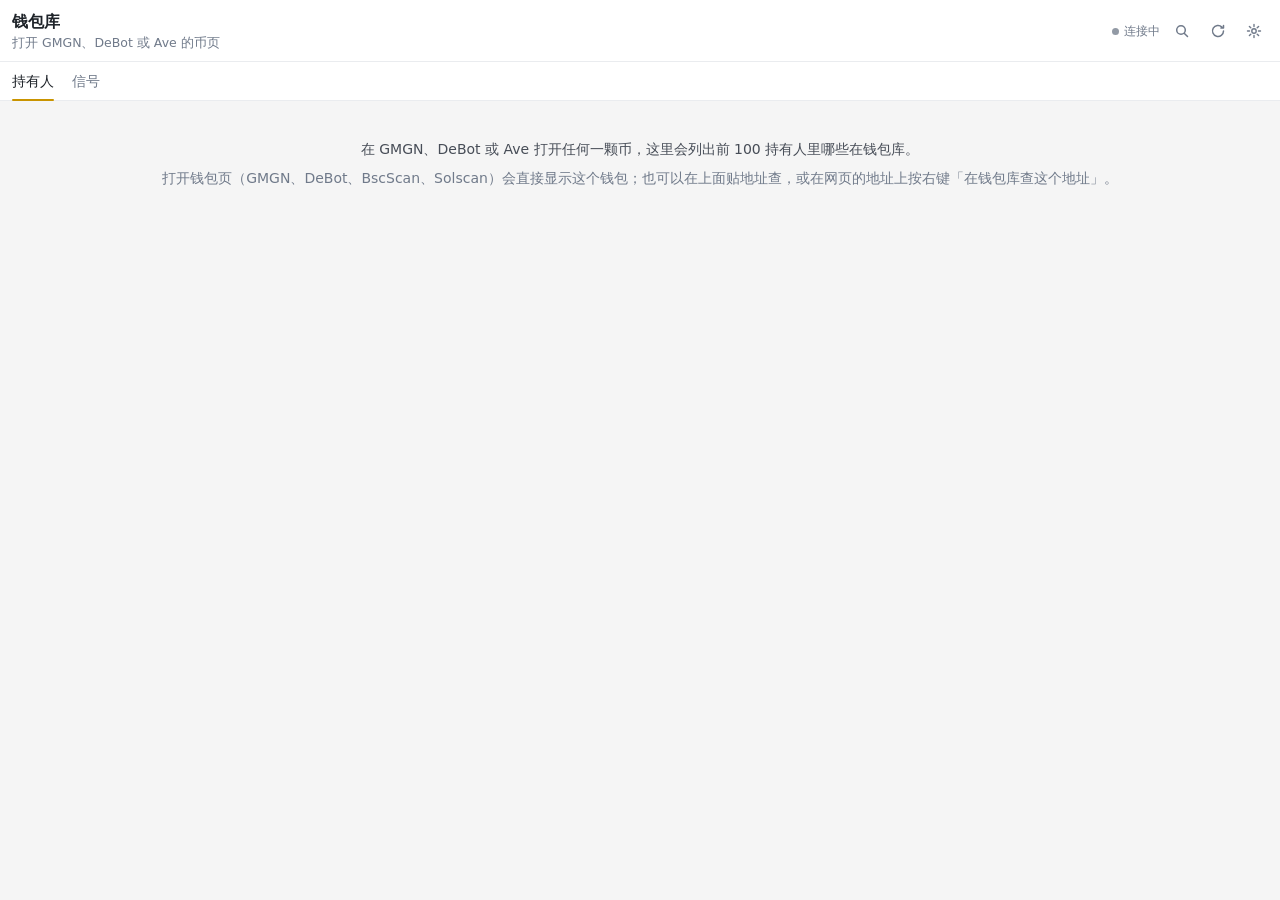
<file: extension/sidepanel.html>
<!doctype html>
<html lang="zh-CN">
<head>
  <meta charset="utf-8">
  <meta name="viewport" content="width=device-width, initial-scale=1">
  <meta name="color-scheme" content="dark light">
  <title>钱包库</title>
  <link rel="stylesheet" href="sidepanel.css">
</head>
<body>
  <header class="top">
    <div class="tok">
      <img id="tok-logo" class="logo" alt="" hidden>
      <div class="tok-text">
        <div class="tok-line"><b id="tok-name">钱包库</b><span id="tok-chain" class="chain" hidden></span>
          <select id="tok-chain-pick" class="chain-pick" title="网址看不出是哪条链时，手动选" hidden>
            <option value="bsc">BSC</option><option value="robinhood">RH</option><option value="base">Base</option><option value="eth">ETH</option>
          </select></div>
        <div id="tok-sub" class="tok-sub">打开 GMGN、DeBot 或 Ave 的币页</div>
      </div>
      <span id="srv" class="srv" title="本机服务连接状态"><i></i><span id="srv-text">连接中</span></span>
      <button id="btn-search" class="icon-btn" title="查地址（贴钱包地址）" aria-label="查地址" aria-expanded="false">
        <svg viewBox="0 0 16 16" aria-hidden="true"><circle cx="7" cy="7" r="4.3" fill="none" stroke="currentColor" stroke-width="1.5"/><path d="M10.2 10.2l3.3 3.3" stroke="currentColor" stroke-width="1.5" stroke-linecap="round"/></svg>
      </button>
      <button id="btn-refresh" class="icon-btn" title="刷新（重抓前 100 持有人）" aria-label="刷新">
        <svg viewBox="0 0 16 16" aria-hidden="true"><path d="M13.5 8a5.5 5.5 0 1 1-1.6-3.9M13.5 2.5v2.6h-2.6" fill="none" stroke="currentColor" stroke-width="1.5" stroke-linecap="round" stroke-linejoin="round"/></svg>
      </button>
      <button id="btn-settings" class="icon-btn" title="设置" aria-label="设置" aria-expanded="false">
        <svg viewBox="0 0 16 16" aria-hidden="true"><circle cx="8" cy="8" r="2.2" fill="none" stroke="currentColor" stroke-width="1.4"/><path d="M8 1.5v2M8 12.5v2M1.5 8h2M12.5 8h2M3.4 3.4l1.4 1.4M11.2 11.2l1.4 1.4M3.4 12.6l1.4-1.4M11.2 4.8l1.4-1.4" stroke="currentColor" stroke-width="1.4" stroke-linecap="round"/></svg>
      </button>
    </div>
    <div id="ca-box" class="ca" hidden><code id="ca-text"></code><button id="btn-copy-ca" class="btn sm">拷贝</button></div>
    <form id="search" class="search" hidden>
      <input id="q" type="text" spellcheck="false" autocomplete="off" aria-label="钱包地址" placeholder="贴钱包地址（或含地址的文字）">
      <button class="btn" type="submit">查钱包库</button>
    </form>
    <div id="search-msg" class="search-msg" hidden></div>
  </header>

  <section id="settings" class="settings" hidden>
    <label class="field"><span>本机服务地址</span><input id="set-server" type="url" spellcheck="false" placeholder="http://127.0.0.1:8787"></label>
    <label class="field"><span>点信号开哪个网站</span>
      <select id="set-site"><option value="gmgn">GMGN</option><option value="debot">DeBot</option><option value="ave">Ave</option></select></label>
    <label class="field"><span>显示模式</span>
      <select id="set-panelmode"><option value="side">侧边栏（靠右）</option><option value="float">右下角浮动窗口</option></select></label>
    <p id="panelmode-hint" class="muted small" hidden></p>
    <label class="check"><input id="set-auto" type="checkbox"> 每 60 秒自动刷新</label>
    <label class="check"><input id="set-badges" type="checkbox"> 在网页持有人清单上加徽章</label>
    <div class="set-row"><button id="btn-test" class="btn">测试连接</button><span id="set-msg" class="muted"></span></div>
  </section>

  <nav class="tabs" role="tablist">
    <button id="tab-holders" role="tab" aria-selected="true" data-tab="holders">持有人</button>
    <button id="tab-signals" role="tab" aria-selected="false" data-tab="signals">信号<span id="sig-count" class="tab-count" hidden></span></button>
  </nav>

  <main>
    <section id="pane-holders" role="tabpanel">
      <div id="wallet-view" class="wallet" hidden></div>
      <div id="holders-empty" class="empty">
        <p>在 GMGN、DeBot 或 Ave 打开任何一颗币，这里会列出前 100 持有人里哪些在钱包库。</p>
        <p class="muted">打开钱包页（GMGN、DeBot、BscScan、Solscan）会直接显示这个钱包；也可以在上面贴地址查，或在网页的地址上按右键「在钱包库查这个地址」。</p>
      </div>
      <div id="holders-body" hidden>
        <div id="err" class="err" hidden></div>
        <div class="stats">
          <button class="stat" data-filter="lib" title="前 100 持有人里钱包库认得的（有名字、等级、标签、平台帐号或聪明钱；只在库、没有标记的不算）"><b id="st-top">–</b><span>前 100 在库</span></button>
          <button class="stat up" data-filter="follow" title="高手：等级 S／A 或有高手类标签"><b id="st-follow">–</b><span>高手</span></button>
          <button class="stat dn" data-filter="avoid" title="要避开：庄家、捆绑、狙击、机器人"><b id="st-avoid">–</b><span>要避开</span></button>
          <button class="stat" data-filter="smart" title="聪明钱名单、平台帐号"><b id="st-smart">–</b><span>聪明钱</span></button>
        </div>
        <div id="conc" class="conc" hidden>
          <div class="conc-bar" aria-hidden="true"><i class="seg av"></i><i class="seg fo"></i><i class="seg lib"></i></div>
          <div id="conc-text" class="conc-text"></div>
        </div>
        <div id="flow" class="flow" hidden></div>
        <div id="tok-signals" class="tok-signals"></div>
        <div id="plat" class="plat" hidden></div>
        <div class="filters" role="group" aria-label="筛选">
          <button class="chip on" data-filter="lib">全部在库</button>
          <button class="chip" data-filter="follow">高手</button>
          <button class="chip" data-filter="avoid">避开</button>
          <button class="chip" data-filter="platform">平台</button>
          <button class="chip" data-filter="smart">聪明钱</button>
          <label class="all-toggle"><input id="show-all" type="checkbox"> 显示前 100 全部</label>
        </div>
        <ol id="list" class="list"></ol>
        <div id="list-empty" class="muted list-empty" hidden></div>
        <details id="others" class="others" hidden>
          <summary>不在前 100 的相关钱包（<span id="others-count">0</span>）</summary>
          <p class="muted small">钱包库记录过这颗币、或聪明钱在这颗币有买卖，但现在不在前 100（可能卖光了，或还没抓到前 100）。</p>
          <ol id="others-list" class="list"></ol>
        </details>
        <p id="meta" class="meta"></p>
        <p id="note" class="meta"></p>
      </div>
    </section>

    <section id="pane-signals" role="tabpanel" hidden>
      <div class="sig-head">
        <span class="muted">最近</span>
        <select id="sig-hours" aria-label="时间范围"><option value="1">1 小时</option><option value="3">3 小时</option><option value="6" selected>6 小时</option><option value="12">12 小时</option><option value="24">24 小时</option></select>
        <span class="muted">的聪明钱信号</span>
        <select id="sig-chain" aria-label="链"><option value="">全部链</option><option value="bsc">BSC</option><option value="sol">SOL</option><option value="robinhood">RH</option></select>
      </div>
      <div id="sig-err" class="err" hidden></div>
      <ol id="sig-list" class="sig-list"></ol>
      <p id="sig-meta" class="meta"></p>
    </section>
  </main>

  <div id="toast" class="toast" role="status" aria-live="polite" hidden></div>

  <script src="lib/ca.js"></script>
  <script src="lib/bookmarklet.js"></script>
  <script src="sidepanel.js"></script>
</body>
</html>
</file>
<file: extension/sidepanel.css>
:root {
  --canvas: #0b0e11;
  --surface: #181a20;
  --raised: #1e2329;
  --raised-2: #262b33;
  --line: #2b3139;
  --line-soft: #20252c;
  --ink: #eaecef;
  --ink-2: #b7bdc6;
  --muted: #848e9c;
  --faint: #5e6673;
  --gold: #f0b90b;
  --up: #0ecb81;
  --down: #f6465d;
  --warn: #f5a524;
  --info: #5b9cf6;
  --kol: #b18cff;
  --ally: #3ec7d8;
  --up-bg: rgba(14, 203, 129, 0.12);
  --down-bg: rgba(246, 70, 93, 0.13);
  --info-bg: rgba(91, 156, 246, 0.14);
  --ally-bg: rgba(62, 199, 216, 0.12);
  --gold-bg: rgba(240, 185, 11, 0.12);
  --sans: "Segoe UI Variable Text", "Segoe UI", "Noto Sans TC", "Microsoft JhengHei", system-ui, sans-serif;
  --num: Bahnschrift, "Segoe UI Variable Text", "Segoe UI", sans-serif;
  --mono: "Cascadia Mono", Consolas, ui-monospace, monospace;
  color-scheme: dark;
}
@media (prefers-color-scheme: light) {
  :root {
    --canvas: #f5f5f5;
    --surface: #ffffff;
    --raised: #fafafa;
    --raised-2: #f0f1f2;
    --line: #eaecef;
    --line-soft: #f0f1f2;
    --ink: #1e2329;
    --ink-2: #474d57;
    --muted: #707a8a;
    --faint: #929aa5;
    --gold: #c99400;
    --up: #03a66d;
    --down: #cf304a;
    --info: #2f6fdc;
    --ally: #138a99;
    --up-bg: rgba(3, 166, 109, 0.10);
    --down-bg: rgba(207, 48, 74, 0.09);
    --info-bg: rgba(47, 111, 220, 0.09);
    --ally-bg: rgba(19, 138, 153, 0.09);
    --gold-bg: rgba(201, 148, 0, 0.10);
    color-scheme: light;
  }
}

* { box-sizing: border-box; }
html, body { margin: 0; }
body {
  min-width: 300px;
  background: var(--canvas);
  color: var(--ink);
  font: 400 14px/1.5 var(--sans);
  -webkit-font-smoothing: antialiased;
}
button, input, select { font: inherit; color: inherit; }
button { cursor: pointer; }
[hidden] { display: none !important; }
.muted { color: var(--muted); }
.small { font-size: 12.5px; }
.num { font-family: var(--num); font-variant-numeric: tabular-nums; }
.up { color: var(--up); }
.dn { color: var(--down); }
:focus-visible { outline: 2px solid var(--info); outline-offset: 1px; border-radius: 4px; }

.top { position: sticky; top: 0; z-index: 5; background: var(--surface); border-bottom: 1px solid var(--line); padding: 10px 12px 8px; }
.tok { display: flex; align-items: center; gap: 8px; }
.logo { width: 30px; height: 30px; border-radius: 50%; object-fit: cover; background: var(--raised-2); flex: none; }
.tok-text { flex: 1; min-width: 0; }
.tok-line { display: flex; align-items: center; gap: 6px; min-width: 0; }
.tok-line b { font-size: 16px; font-weight: 600; overflow: hidden; text-overflow: ellipsis; white-space: nowrap; }
.chain { flex: none; padding: 0 6px; border-radius: 4px; background: var(--raised-2); color: var(--ink-2); font-size: 12px; line-height: 18px; }
.chain-pick { flex: none; height: 22px; padding: 0 4px; border-radius: 4px; border: 1px solid var(--line); background: var(--raised); font-size: 12px; }
.tok-sub { color: var(--muted); font-size: 12.5px; white-space: nowrap; overflow: hidden; text-overflow: ellipsis; }
.srv { display: inline-flex; align-items: center; gap: 5px; flex: none; color: var(--muted); font-size: 12px; }
.srv i { width: 7px; height: 7px; border-radius: 50%; background: var(--faint); }
.srv.ok i { background: var(--up); }
.srv.bad i { background: var(--down); }
.srv.bad { color: var(--down); }
.icon-btn { display: grid; place-items: center; width: 28px; height: 28px; flex: none; border: 0; border-radius: 6px; background: transparent; color: var(--muted); }
.icon-btn:hover { background: var(--raised-2); color: var(--ink); }
.icon-btn svg { width: 16px; height: 16px; }
.icon-btn.spin svg { animation: spin 0.9s linear infinite; }
@keyframes spin { to { transform: rotate(360deg); } }
.ca { display: flex; align-items: center; gap: 6px; margin-top: 8px; padding: 5px 6px 5px 8px; border-radius: 6px; background: var(--canvas); }
.ca code { flex: 1; min-width: 0; font: 12px/1.35 var(--mono); color: var(--ink-2); word-break: break-all; user-select: all; }
.btn { border: 0; border-radius: 6px; padding: 5px 12px; background: var(--raised-2); color: var(--ink); font-size: 13px; }
.btn:hover { background: var(--line); }
.btn.sm { padding: 2px 8px; font-size: 12.5px; flex: none; }

.settings { padding: 12px; background: var(--surface); border-bottom: 1px solid var(--line); display: grid; gap: 10px; }
.field { display: grid; gap: 4px; font-size: 13px; color: var(--muted); }
.field input, .field select { height: 32px; padding: 0 8px; border-radius: 6px; border: 1px solid var(--line); background: var(--canvas); color: var(--ink); }
.check { display: flex; align-items: center; gap: 8px; font-size: 13.5px; }
.check input, .all-toggle input { accent-color: var(--gold); width: 15px; height: 15px; margin: 0; }
.set-row { display: flex; align-items: center; gap: 10px; font-size: 13px; }

.tabs { position: sticky; top: var(--top-h, 0); z-index: 4; display: flex; gap: 18px; padding: 0 12px; background: var(--surface); border-bottom: 1px solid var(--line); }
.tabs button { position: relative; padding: 9px 0 8px; border: 0; background: none; color: var(--muted); font-size: 14px; font-weight: 500; }
.tabs button[aria-selected="true"] { color: var(--ink); }
.tabs button[aria-selected="true"]::after { content: ""; position: absolute; left: 0; right: 0; bottom: -1px; height: 2px; border-radius: 2px; background: var(--gold); }
.tab-count { margin-left: 5px; padding: 0 5px; border-radius: 8px; background: var(--raised-2); color: var(--ink-2); font: 600 11px/16px var(--num); }

main { padding: 10px 12px 24px; }
.empty { padding: 28px 8px; text-align: center; color: var(--ink-2); }
.empty p { margin: 0 0 8px; }
.err { margin-bottom: 10px; padding: 8px 10px; border-radius: 8px; background: var(--down-bg); color: var(--down); font-size: 13px; }
.err.warn { background: var(--gold-bg); color: var(--warn); }

.stats { display: grid; grid-template-columns: repeat(4, 1fr); gap: 6px; margin-bottom: 10px; }
.stat { display: grid; gap: 1px; padding: 8px 4px 7px; border: 0; border-radius: 8px; background: var(--surface); text-align: center; box-shadow: inset 0 0 0 1px var(--line-soft); }
.stat:hover { box-shadow: inset 0 0 0 1px var(--line); }
.stat b { font: 600 20px/1.15 var(--num); font-variant-numeric: tabular-nums; }
.stat span { color: var(--muted); font-size: 12px; white-space: nowrap; }
.stat.up b { color: var(--up); }
.stat.dn b { color: var(--down); }

.flow { display: flex; flex-wrap: wrap; align-items: baseline; gap: 4px 12px; margin-bottom: 8px; padding: 7px 10px; border-radius: 8px; background: var(--surface); font-size: 13px; }
.flow .k { color: var(--muted); }
.tok-signals { display: grid; gap: 6px; margin-bottom: 10px; }
.tok-signals:empty { display: none; }

.plat { display: grid; gap: 6px; margin-bottom: 10px; padding: 8px 10px; border-radius: 8px; background: var(--surface); font-size: 13px; }
.plat[hidden] { display: none; }
.plat .prow { display: flex; flex-wrap: wrap; align-items: center; gap: 4px 5px; min-width: 0; }.plat .pn { width: 58px; flex: none; white-space: nowrap; color: var(--ink); font-weight: 600; }
.plat .pc { flex: 1 0 auto; color: var(--muted); font-size: 12.5px; white-space: nowrap; }
.plat .phint { color: var(--muted); font-size: 12px; line-height: 1.6; }
.plat .phint .pbm { display: inline-flex; margin: 0 2px; vertical-align: 1px; }
.plat .pbm { flex: none; display: inline-flex; align-items: center; gap: 2px; padding: 1px 5px 1px 4px; border: 1px dashed var(--line); border-radius: 5px;
  color: var(--ink-2); font-size: 11.5px; line-height: 18px; text-decoration: none; cursor: grab; user-select: none; }
.plat .pbm::before { content: ""; width: 7px; height: 9px; background: currentColor; clip-path: polygon(0 0, 100% 0, 100% 100%, 50% 72%, 0 100%); }
.plat .pbm:hover { color: var(--info); border-color: var(--info); }
.plat .pbm:active { cursor: grabbing; }
.plat .btn.sm { padding: 2px 6px; }
.plat .pc b { margin: 0 1px; color: var(--info); font-family: var(--num); font-weight: 600; }
.plat .pmsg { color: var(--ink-2); font-size: 12px; line-height: 1.5; }
.plat .pmsg.bad { color: var(--down); }
.plat .ppaste { width: 100%; min-height: 44px; resize: vertical; padding: 6px 8px; border-radius: 6px; border: 1px solid var(--line); background: var(--canvas); color: var(--ink); font: 12px/1.4 var(--mono); }
.btn.pri { background: var(--info-bg); color: var(--info); }
.btn.pri:hover { background: var(--line); }
.btn:disabled { opacity: 0.55; cursor: default; }
.btn.pulse { box-shadow: 0 0 0 2px var(--info); }
@media (prefers-reduced-motion: no-preference) { .btn.pulse { transition: box-shadow 0.2s; } }

.sig { display: grid; grid-template-columns: auto 1fr auto; align-items: center; gap: 4px 8px; padding: 8px 10px; border-radius: 8px; background: var(--surface); font-size: 13px; }
.sig .str { padding: 1px 7px; border-radius: 4px; font-weight: 600; font-size: 12.5px; }
.str-strong { background: var(--gold-bg); color: var(--gold); }
.str-medium { background: var(--info-bg); color: var(--info); }
.str-weak { background: var(--raised-2); color: var(--ink-2); }
.sig .res { font-weight: 600; }
.res-win { color: var(--up); } .res-loss { color: var(--down); } .res-pending { color: var(--muted); } .res-flat, .res-nodata { color: var(--ink-2); }
.sig .line2 { grid-column: 1 / -1; display: flex; flex-wrap: wrap; gap: 2px 12px; color: var(--muted); }
.sig .line2 b { color: var(--ink-2); font-weight: 500; }

.filters { display: flex; flex-wrap: wrap; align-items: center; gap: 6px; margin: 4px 0 8px; }
.chip { height: 26px; padding: 0 10px; border: 0; border-radius: 13px; background: var(--surface); color: var(--ink-2); font-size: 13px; box-shadow: inset 0 0 0 1px var(--line-soft); }
.chip:hover { color: var(--ink); }
.chip.on { background: var(--raised-2); color: var(--ink); box-shadow: inset 0 0 0 1px var(--line); }
.chip .n { margin-left: 4px; color: var(--muted); font-family: var(--num); }
.all-toggle { display: inline-flex; align-items: center; gap: 6px; margin-left: auto; color: var(--muted); font-size: 12.5px; }

.list { list-style: none; margin: 0; padding: 0; display: grid; gap: 4px; }
.row { border-radius: 8px; background: var(--surface); box-shadow: inset 0 0 0 1px transparent; }
.row.is-avoid { box-shadow: inset 3px 0 0 var(--down); }
.row.is-miss { background: transparent; }
.row-main { display: grid; grid-template-columns: 34px 22px minmax(0, 1fr) auto; gap: 2px 8px; align-items: center; width: 100%; padding: 7px 10px 7px 8px; border: 0; background: none; text-align: left; }
.row-main:hover { background: var(--raised); border-radius: 8px; }
.rk { grid-row: 1 / span 2; align-self: start; display: grid; text-align: right; line-height: 1.25; }
.rk b { font: 600 12.5px/1.3 var(--num); color: var(--ink-2); }
.rk span { font: 12px/1.3 var(--num); color: var(--muted); }
.g { grid-row: 1; display: inline-grid; place-items: center; width: 20px; height: 20px; border-radius: 5px; font: 700 12px/1 var(--num); color: #0b0e11; background: #848e9c; }
.g-S { background: #f0b90b; } .g-A { background: #e8cf7d; } .g-B { background: #5b9cf6; color: #fff; } .g-C { background: #848e9c; } .g-D { background: #474d57; color: #eaecef; }
.g-none { background: transparent; box-shadow: inset 0 0 0 1px var(--line); color: var(--faint); }
.nm { grid-row: 1; min-width: 0; overflow: hidden; text-overflow: ellipsis; white-space: nowrap; font-weight: 600; }
.nm .src { font-weight: 400; font-size: 12px; color: var(--muted, #848e9c); margin-left: 2px; }
.nm .star { color: var(--gold); margin-left: 4px; font-weight: 400; }
.nm.unnamed { color: var(--muted); font-weight: 500; }
.pnl { grid-row: 1; font: 600 13px/1.2 var(--num); font-variant-numeric: tabular-nums; text-align: right; }
.addr { grid-column: 2 / -1; font: 11.5px/1.35 var(--mono); color: var(--muted); word-break: break-all; }
.tags { grid-column: 2 / -1; display: flex; flex-wrap: wrap; gap: 4px; }
.tags:empty { display: none; }
.c { padding: 0 6px; border-radius: 4px; background: var(--raised-2); color: var(--ink-2); font-size: 12px; line-height: 19px; white-space: nowrap; }
.c.av { background: var(--down-bg); color: var(--down); }
.c.fo { background: var(--up-bg); color: var(--up); }
.c.pf { background: var(--info-bg); color: var(--info); }
.c.pv { background: var(--ally-bg); color: var(--ally); }
.c.sm { background: var(--gold-bg); color: var(--gold); }
.c.pool { background: transparent; box-shadow: inset 0 0 0 1px var(--line); color: var(--muted); }

.detail { display: grid; gap: 8px; padding: 2px 12px 12px 50px; font-size: 13px; }
.detail.anim { animation: open 160ms cubic-bezier(.2, .8, .2, 1); }
@keyframes open { from { opacity: 0; transform: translateY(-3px); } to { opacity: 1; transform: none; } }
@media (prefers-reduced-motion: reduce) { .detail, .icon-btn.spin svg { animation: none; } }
.detail .k { color: var(--muted); font-size: 12.5px; margin-bottom: 2px; }
.detail .kv { display: flex; flex-wrap: wrap; gap: 2px 14px; }
.detail .chips { display: flex; flex-wrap: wrap; gap: 4px; }
.detail .note { white-space: pre-wrap; color: var(--ink-2); }
.detail .acts { display: flex; flex-wrap: wrap; gap: 6px; }
.detail a.btn { text-decoration: none; }
.detail .scroll-msg { color: var(--muted); font-size: 12.5px; }

.list-empty { padding: 14px 4px; text-align: center; }
.others { margin-top: 12px; }
.others summary { cursor: pointer; padding: 6px 2px; color: var(--ink-2); font-size: 13.5px; }
.others .small { margin: 0 0 8px; }
.meta { margin: 12px 2px 0; color: var(--faint); font-size: 12px; }
.meta + .meta { margin-top: 4px; }

.sig-head { display: flex; flex-wrap: wrap; align-items: center; gap: 6px; margin-bottom: 10px; font-size: 13px; }
.sig-head select { height: 26px; padding: 0 4px; border-radius: 6px; border: 1px solid var(--line); background: var(--surface); }
.sig-list { list-style: none; margin: 0; padding: 0; display: grid; gap: 6px; }
.sig-list .sig { width: 100%; border: 0; text-align: left; color: inherit; grid-template-columns: auto auto 1fr auto; }
.sig-list .sig:hover { background: var(--raised); }
.sig-list .sig.cur { box-shadow: inset 0 0 0 1px var(--gold); }
.sig .sym { min-width: 0; font-weight: 600; font-size: 14px; overflow: hidden; text-overflow: ellipsis; white-space: nowrap; }
.sig .lib { padding: 0 6px; border-radius: 4px; background: var(--ally-bg); color: var(--ally); font-size: 12px; }
.sig .t { color: var(--muted); font: 12.5px var(--num); }

.search { display: flex; gap: 6px; margin-top: 8px; }
.search input { flex: 1; min-width: 0; height: 30px; padding: 0 8px; border-radius: 6px; border: 1px solid var(--line); background: var(--canvas); color: var(--ink); font: 12.5px var(--mono); }
.search input::placeholder { font-family: var(--sans); color: var(--faint); }
.search .btn { flex: none; padding: 0 10px; height: 30px; }
.search-msg { margin-top: 6px; color: var(--warn); font-size: 12.5px; }

.conc { margin: -2px 0 10px; padding: 8px 10px; border-radius: 8px; background: var(--surface); }
.conc-bar { display: flex; height: 6px; border-radius: 3px; overflow: hidden; background: var(--raised-2); margin-bottom: 6px; }
.conc-bar .seg { display: block; height: 100%; width: 0; transition: width 240ms cubic-bezier(.2, .8, .2, 1); }
.conc-bar .av { background: var(--down); } .conc-bar .fo { background: var(--up); } .conc-bar .lib { background: var(--info); }
.conc-text { display: flex; flex-wrap: wrap; gap: 2px 12px; color: var(--muted); font-size: 12.5px; }
.conc-text b { font: 600 13px var(--num); color: var(--ink-2); }
.conc-text i { display: inline-block; width: 7px; height: 7px; border-radius: 2px; margin-right: 4px; vertical-align: 1px; }
.conc-text .av b { color: var(--down); } .conc-text .fo b { color: var(--up); } .conc-text .lib b { color: var(--info); }
@media (prefers-reduced-motion: reduce) { .conc-bar .seg { transition: none; } }

.wallet { margin-bottom: 12px; padding: 10px 12px 12px; border-radius: 10px; background: var(--surface); box-shadow: inset 0 0 0 1px var(--line-soft); }
.wallet.is-avoid { box-shadow: inset 3px 0 0 var(--down), inset 0 0 0 1px var(--line-soft); }
.wallet-top { display: flex; align-items: center; gap: 8px; margin-bottom: 6px; color: var(--muted); font-size: 12.5px; }
.wallet-top .src { flex: 1; min-width: 0; }
.wallet-head { display: grid; grid-template-columns: 28px minmax(0, 1fr); gap: 2px 8px; align-items: center; }
.wallet-head .g { width: 28px; height: 28px; border-radius: 7px; font-size: 15px; grid-row: 1 / span 2; }
.wallet-head .ttl { min-width: 0; overflow: hidden; text-overflow: ellipsis; white-space: nowrap; font-size: 15px; font-weight: 600; }
.wallet-head .ttl .star { color: var(--gold); margin-left: 4px; font-weight: 400; }
.wallet-head .addr { grid-column: 2; }
.wallet .tags { margin-top: 8px; }
.wallet .detail { padding: 10px 0 0; }
.wallet .none { margin: 6px 0 0; color: var(--ink-2); }

.c .rm { margin: 0 -3px 0 2px; padding: 0 3px; border: 0; background: none; color: inherit; font-size: 13px; line-height: 1; opacity: 0.55; }
.c .rm:hover { opacity: 1; }
.ed { display: grid; gap: 6px; padding-top: 8px; border-top: 1px solid var(--line-soft); }
.ed-top { display: flex; align-items: center; gap: 8px; }
.ed-star { height: 28px; padding: 0 12px; border: 0; border-radius: 6px; background: var(--raised-2); color: var(--ink); font-size: 13px; }
.ed-star:hover { background: var(--line); }
.ed-star.on { background: var(--gold-bg); color: var(--gold); }
.ed-k { color: var(--muted); font-size: 12.5px; }
.ed-k span { color: var(--faint); font-size: 12px; }
.ed-presets { display: flex; flex-wrap: wrap; gap: 4px; }
.ed-p { height: 24px; padding: 0 8px; border: 0; border-radius: 4px; background: transparent; box-shadow: inset 0 0 0 1px var(--line); color: var(--ink-2); font-size: 12.5px; }
.ed-p:hover { background: var(--raised-2); color: var(--ink); }
.ed-p.av:hover { background: var(--down-bg); color: var(--down); box-shadow: inset 0 0 0 1px var(--down); }
.ed-p.fo:hover { background: var(--up-bg); color: var(--up); box-shadow: inset 0 0 0 1px var(--up); }
.ed-form { display: flex; gap: 6px; margin: 0; }
.ed-form input { flex: 1; min-width: 0; height: 28px; padding: 0 8px; border-radius: 6px; border: 1px solid var(--line); background: var(--canvas); color: var(--ink); font-size: 13px; }
.ed-form input::placeholder { color: var(--faint); }
.ed-form button { flex: none; height: 28px; padding: 0 12px; border: 0; border-radius: 6px; background: var(--raised-2); color: var(--ink); font-size: 13px; }
.ed-form button:hover { background: var(--line); }
.ed-msg:empty { display: none; }
.ed.busy { opacity: 0.6; pointer-events: none; }
.toast { position: fixed; left: 12px; right: 12px; bottom: 12px; z-index: 10; display: flex; align-items: center; gap: 10px; padding: 9px 12px; border-radius: 8px;
         background: var(--raised-2); color: var(--ink); box-shadow: 0 0 0 1px var(--line), 0 8px 24px rgba(0, 0, 0, 0.35); font-size: 13px; animation: open 160ms cubic-bezier(.2, .8, .2, 1); }
.toast .t { flex: 1; min-width: 0; }
.toast.bad .t { color: var(--down); }
.toast button { flex: none; border: 0; background: none; color: var(--info); font-size: 13px; padding: 0 2px; }
@media (prefers-reduced-motion: reduce) { .toast { animation: none; } }
</file>
